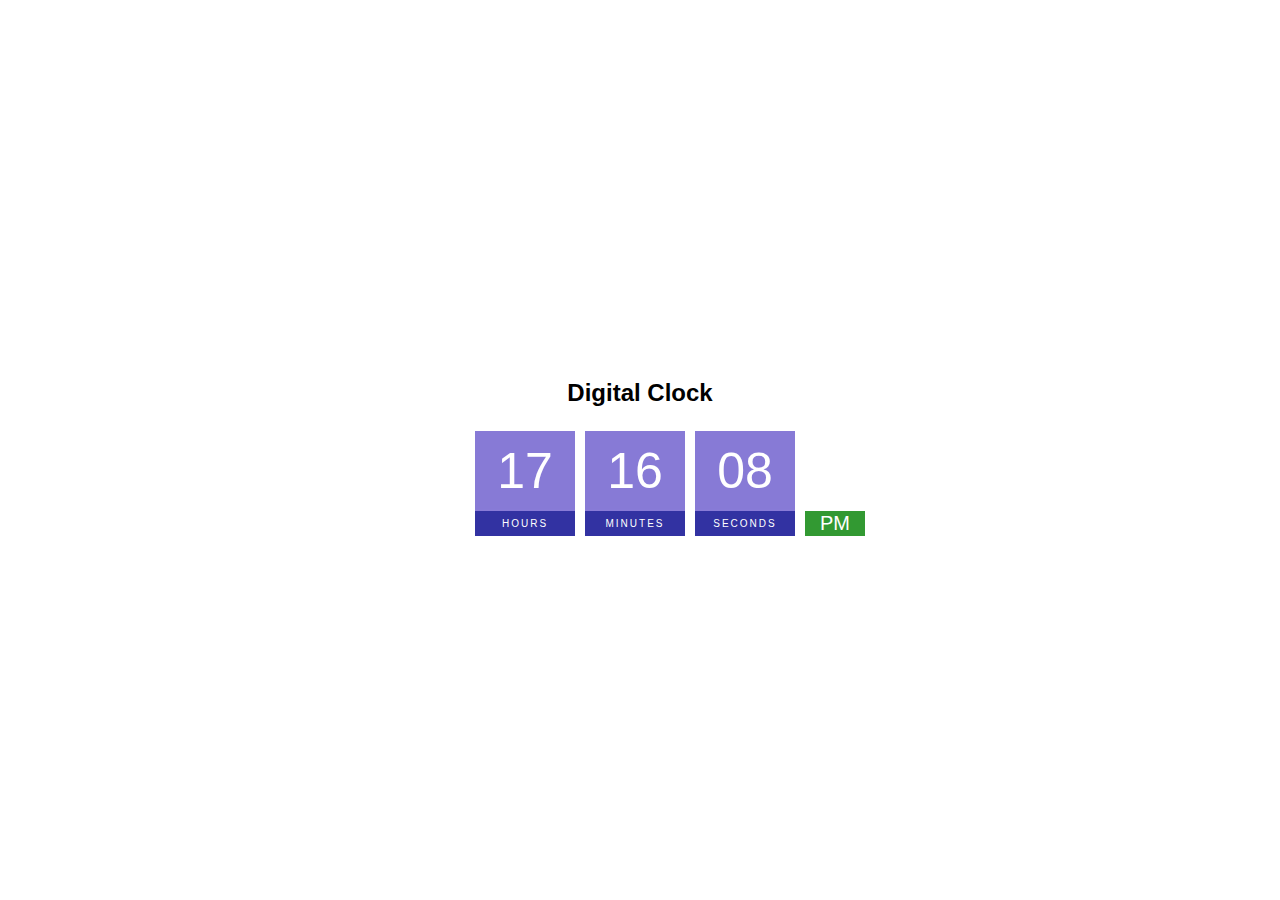
<file: Webside/index.html>
<!DOCTYPE html>
<html lang="en">
  <head>
    <meta charset="UTF-8" />
    <meta http-equiv="X-UA-Compatible" content="IE=edge" />
    <meta name="viewport" content="width=device-width, initial-scale=1.0" />
    <title>Digital Clock</title>
    <link rel="stylesheet" href="style.css">
  </head>
  <body>
    <h2>Digital Clock</h2>
    <div class="clock">
      <div>
        <span id="hour">00</span>
        <span class="text">Hours</span>
      </div>
      <div>
        <span id="minutes">00</span>
        <span class="text">Minutes</span>
      </div>
      <div>
        <span id="seconds">00</span>
        <span class="text">Seconds</span>
      </div>
      <div>
        <span id="ampm">AM</span>
      </div>
    </div>
    <script src="index.js"></script>
  </body>
</html>
</file>
<file: Webside/style.css>
body{
  display: flex; /* for å få i rekke*/
  justify-content: center;/* midten horisontalt*/
  align-items: center; /* midten vertikalt*/
  height: 100vh;
  flex-direction: column;
  font-family: sans-serif;
  margin: 0px;
  background
  /* background: url("photo-1615650131550-c50db9500ce6.avif"); */


h2{
  color: white;
  text-transform: uppercase;
  font-size: 10px;
  letter-spacing: 4px;
}

.clock{
  display: flex;
}

.clock div{
  margin: 5px;
  position: relative;
}

.clock span{
  display: flex;
  width: 100px;
  height: 80px;
  /* border: 2px solid red; */
  align-items: center;
  justify-content: center;
  color: white;
  font-size: 50px;
  background-color: slateblue;
  opacity: 0.8;
}

.clock .text{
  font-size: 10px;  
  background-color: darkblue;
  height: 25px;
  text-transform: uppercase;
  letter-spacing: 2px;
}

#ampm{
  background-color: green;
  height: 25px;
  font-size: 20px;
  width: 60px;
  position: absolute;
  bottom: 0;
}}
</file>
